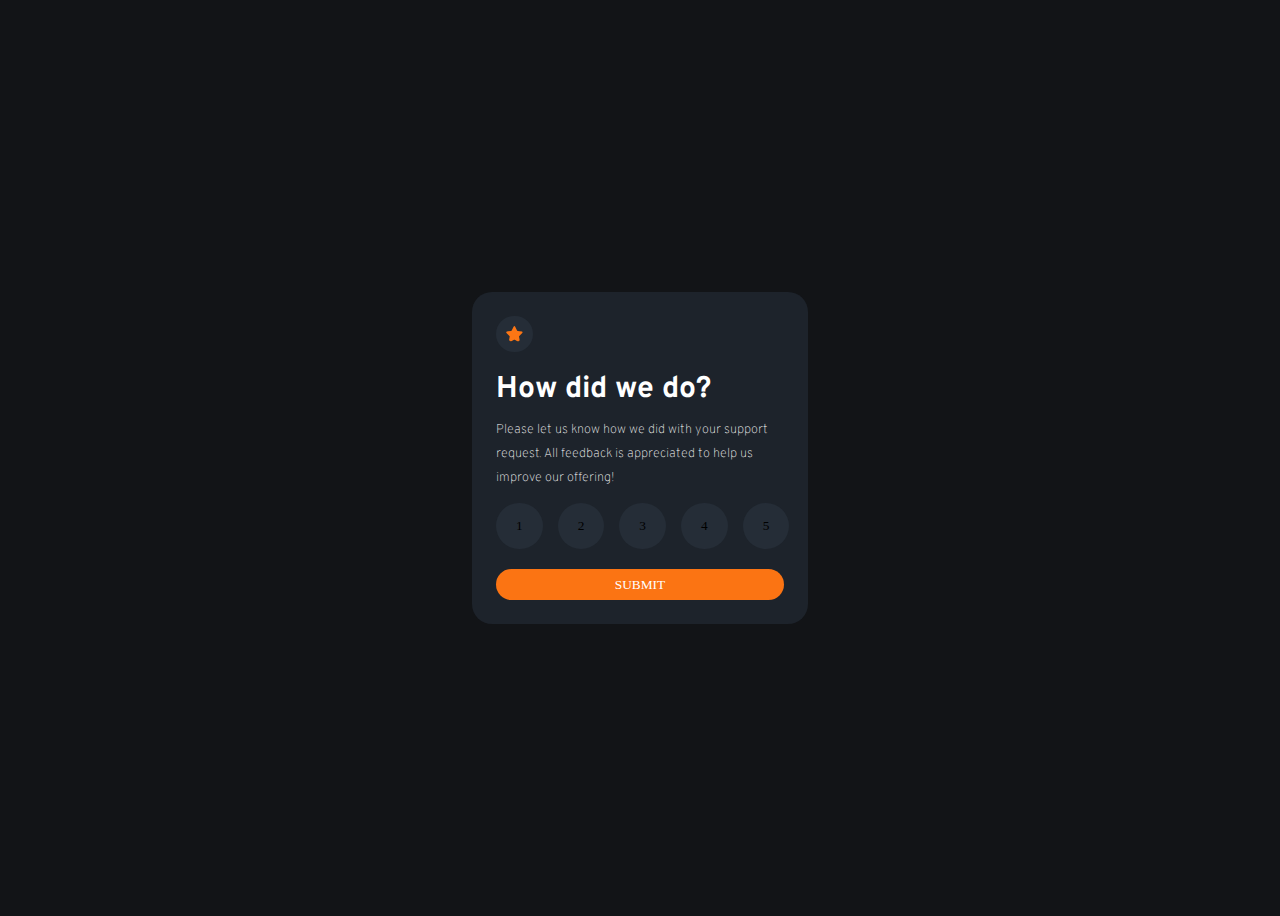
<file: index.html>
<!DOCTYPE html>
<html lang="en">
  <head>
    <meta charset="UTF-8" />
    <meta http-equiv="X-UA-Compatible" content="IE=edge" />
    <meta name="viewport" content="width=device-width, initial-scale=1.0" />
    <link rel="stylesheet" href="styles.css" />
    <link
      rel="icon"
      type="image/png"
      sizes="32x32"
      href="./images/favicon-32x32.png"
    />
    <title>Interactive Rating App | Frontend Mentor</title>
  </head>
  <body>
    <div class="rating-body">
      <div id="icon-1">
        <svg
          id="star-icon"
          width="17"
          height="16"
          xmlns="http://www.w3.org/2000/svg"
        >
          <path
            d="m9.067.43 1.99 4.031c.112.228.33.386.58.422l4.45.647a.772.772 0 0 1 .427 1.316l-3.22 3.138a.773.773 0 0 0-.222.683l.76 4.431a.772.772 0 0 1-1.12.813l-3.98-2.092a.773.773 0 0 0-.718 0l-3.98 2.092a.772.772 0 0 1-1.119-.813l.76-4.431a.77.77 0 0 0-.222-.683L.233 6.846A.772.772 0 0 1 .661 5.53l4.449-.647a.772.772 0 0 0 .58-.422L7.68.43a.774.774 0 0 1 1.387 0Z"
            fill="#FC7614"
          />
        </svg>
      </div>
      <div class='rate-message'>
        <h1>How did we do?</h1>
        <p>
          Please let us know how we did with your support request. All feedback
          is appreciated to help us improve our offering!
        </p>
      </div>
      <form>
      <div id="rate-buttons">
        
        <button class="select-button">1</button>
        <button class="select-button">2</button>
        <button class="select-button">3</button>
        <button class="select-button">4</button>
        <button class="select-button">5</button>
      </div>
      </form>
      <div>
        <button id="submit" class="submit-button">SUBMIT</button>
      </div>
    </div>
    <div class="thank-you-body hide">
      <img src="images/illustration-thank-you.svg" alt="thank you icon" />
      <p id="result-rating">
        You selected
        <span id="rate-number">0</span>
        out of 5
      </p>

      <div id="thank-you-p">
        <h1>Thank you!</h1>
        <p>
          We appreciate you taking the time to give a rating. If you ever need
          more support, don't hesitate to get in touch!
        </p>
      </div>
      <div>
        <button id="rate" class="submit-button">Rate us again</button>
      </div>
    </div>
    <script src="app.js"></script>
  </body>
</html>
</file>
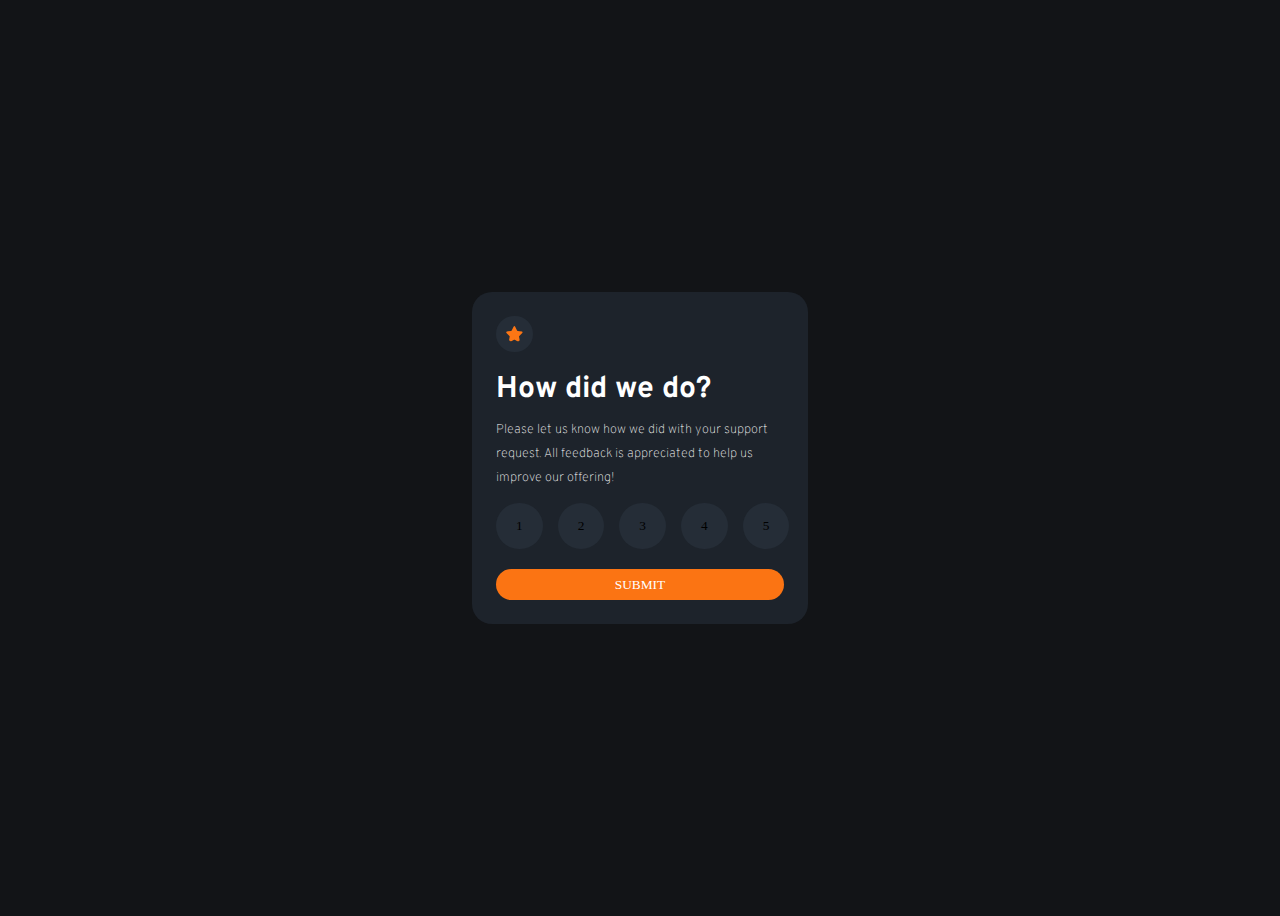
<file: intersctive rating app/index.html>
<!DOCTYPE html>
<html lang="en">
  <head>
    <meta charset="UTF-8" />
    <meta http-equiv="X-UA-Compatible" content="IE=edge" />
    <meta name="viewport" content="width=device-width, initial-scale=1.0" />
    <link rel="stylesheet" href="styles.css" />
    <link
      rel="icon"
      type="image/png"
      sizes="32x32"
      href="./images/favicon-32x32.png"
    />
    <title>Interactive Rating App | Frontend Mentor</title>
  </head>
  <body>
    <div class="rating-body">
      <div id="icon-1">
        <svg
          id="star-icon"
          width="17"
          height="16"
          xmlns="http://www.w3.org/2000/svg"
        >
          <path
            d="m9.067.43 1.99 4.031c.112.228.33.386.58.422l4.45.647a.772.772 0 0 1 .427 1.316l-3.22 3.138a.773.773 0 0 0-.222.683l.76 4.431a.772.772 0 0 1-1.12.813l-3.98-2.092a.773.773 0 0 0-.718 0l-3.98 2.092a.772.772 0 0 1-1.119-.813l.76-4.431a.77.77 0 0 0-.222-.683L.233 6.846A.772.772 0 0 1 .661 5.53l4.449-.647a.772.772 0 0 0 .58-.422L7.68.43a.774.774 0 0 1 1.387 0Z"
            fill="#FC7614"
          />
        </svg>
      </div>
      <div>
        <h1>How did we do?</h1>
        <p>
          Please let us know how we did with your support request. All feedback
          is appreciated to help us improve our offering!
        </p>
      </div>
      <div id="rate-buttons">
        <button class="select-button">1</button>
        <button class="select-button">2</button>
        <button class="select-button">3</button>
        <button class="select-button">4</button>
        <button class="select-button">5</button>
      </div>
      <div>
        <button id="submit" class="submit-button">SUBMIT</button>
      </div>
    </div>
    <div class="thank-you-body hide">
      <svg
        id="thankyou-icon"
        width="162"
        height="108"
        xmlns="http://www.w3.org/2000/svg"
      >
        <g fill="none">
          <path
            d="M30 93.744h-.044a23.456 23.456 0 0 1-1.61-.189.543.543 0 0 1 .155-1.076c.52.076 1.04.135 1.563.178a.538.538 0 0 1-.043 1.076l-.022.01Zm5.37-.205a.538.538 0 0 1-.08-1.076 19.51 19.51 0 0 0 1.54-.306.536.536 0 0 1 .645.403.538.538 0 0 1-.397.646c-.537.129-1.074.236-1.611.323l-.097.01Zm-12.137-1.312a.536.536 0 0 1-.183-.033 24.346 24.346 0 0 1-1.525-.608.539.539 0 0 1 .424-.99c.483.21.983.404 1.472.587a.538.538 0 0 1-.188 1.044Zm18.759-.829a.538.538 0 0 1-.242-1.022c.467-.226.934-.479 1.39-.742a.536.536 0 1 1 .538.93c-.478.275-.967.538-1.45.78a.536.536 0 0 1-.258.054h.022Zm-24.994-2.292a.536.536 0 0 1-.29-.08c-.457-.29-.913-.597-1.36-.91a.536.536 0 1 1 .612-.882c.436.307.876.597 1.322.883a.538.538 0 0 1-.284.99Zm30.772-1.544a.537.537 0 0 1-.408-.193.539.539 0 0 1 .06-.759l.117-.124c.355-.306.715-.624 1.074-.957a.537.537 0 1 1 .73.79c-.375.345-.74.673-1.106.985l-.123.102a.537.537 0 0 1-.344.156Zm-36.326-2.69a.537.537 0 0 1-.36-.14c-.402-.37-.8-.747-1.18-1.124a.539.539 0 0 1 .751-.769c.376.371.763.737 1.155 1.076a.538.538 0 0 1 .032.764.537.537 0 0 1-.398.194Zm41.305-2.21a.537.537 0 0 1-.398-.899c.355-.393.715-.79 1.074-1.2a.537.537 0 1 1 .806.71c-.365.415-.725.818-1.074 1.21a.537.537 0 0 1-.408.152v.026ZM6.724 79.723a.537.537 0 0 1-.424-.204 41.79 41.79 0 0 1-.989-1.308.539.539 0 0 1 .124-.753.536.536 0 0 1 .746.124c.312.425.629.85.962 1.27a.539.539 0 0 1-.42.871Zm50.579-2.383a.539.539 0 0 1-.419-.877c.338-.414.677-.828 1.015-1.253a.537.537 0 1 1 .838.672l-1.02 1.259a.537.537 0 0 1-.414.199ZM2.9 73.887a.537.537 0 0 1-.473-.312c-.257-.5-.499-1-.714-1.485a.539.539 0 0 1 .685-.72c.133.052.24.154.298.285.21.462.44.946.687 1.425a.539.539 0 0 1-.483.786v.021Zm58.753-2.028a.537.537 0 0 1-.424-.866l.988-1.275a.537.537 0 1 1 .848.656l-.988 1.275a.537.537 0 0 1-.424.188v.022ZM.682 67.286a.537.537 0 0 1-.537-.462A17.06 17.06 0 0 1 0 65.16a.538.538 0 1 1 1.074 0c.018.519.063 1.036.134 1.55a.539.539 0 0 1-.462.607l-.064-.032Zm65.24-.973a.537.537 0 0 1-.43-.867l.984-1.28a.536.536 0 0 1 .853.65l-.993 1.265a.537.537 0 0 1-.414.21v.022Zm88.49-2.96a.724.724 0 0 1-.15 0 .537.537 0 0 1-.366-.666c.134-.474.28-.99.424-1.544a.538.538 0 0 1 .655-.388.537.537 0 0 1 .382.662c-.145.538-.29 1.076-.43 1.565a.537.537 0 0 1-.515.372Zm-84.247-2.592a.536.536 0 0 1-.424-.867l.983-1.28a.54.54 0 1 1 .854.662l-.989 1.275a.537.537 0 0 1-.413.183l-.01.027Zm-68.924-.382a.536.536 0 0 1-.156 0 .538.538 0 0 1-.355-.673 21.47 21.47 0 0 1 .537-1.565.537.537 0 1 1 .994.403c-.193.49-.37.985-.537 1.474a.537.537 0 0 1-.473.334l-.01.027Zm154.782-3.863a.311.311 0 0 1-.102 0 .538.538 0 0 1-.43-.624c.097-.538.188-1.044.28-1.582a.545.545 0 1 1 1.073.178c-.09.538-.182 1.076-.279 1.614a.537.537 0 0 1-.542.414ZM74.46 55.209a.537.537 0 0 1-.424-.872l1.004-1.27a.537.537 0 1 1 .838.673l-.999 1.264a.537.537 0 0 1-.408.205h-.01ZM4.436 54.165a.539.539 0 0 1-.43-.855c.323-.436.666-.872 1.02-1.297a.537.537 0 1 1 .822.694 22.92 22.92 0 0 0-.977 1.237.537.537 0 0 1-.435.221Zm74.408-4.417a.539.539 0 0 1-.414-.877l1.026-1.248a.537.537 0 1 1 .843.667l-1.02 1.243a.537.537 0 0 1-.435.215Zm78.124-.161h-.043a.538.538 0 0 1-.494-.576c.043-.538.075-1.076.107-1.614a.538.538 0 0 1 .564-.538c.295.018.52.27.505.565a54.253 54.253 0 0 1-.107 1.614.538.538 0 0 1-.532.549ZM9.28 49.13a.537.537 0 0 1-.338-.958c.8-.646 1.316-.99 1.337-1.006a.536.536 0 0 1 .59.898s-.499.334-1.25.942a.536.536 0 0 1-.35.124h.011Zm74.075-4.74a.537.537 0 0 1-.403-.888c.35-.408.704-.817 1.074-1.22a.537.537 0 1 1 .806.71c-.355.403-.71.806-1.074 1.215a.537.537 0 0 1-.414.183h.01Zm73.742-1.797a.537.537 0 0 1-.537-.505 54.325 54.325 0 0 0-.118-1.614.54.54 0 1 1 1.074-.097c.048.538.091 1.076.118 1.614 0 .285-.221.52-.505.538l-.032.064Zm-69.064-3.416a.537.537 0 0 1-.392-.904c.365-.398.735-.79 1.106-1.178a.536.536 0 0 1 .779.737l-1.074 1.173a.537.537 0 0 1-.44.172h.02Zm68.092-3.502a.537.537 0 0 1-.537-.409 22.668 22.668 0 0 0-.408-1.533.539.539 0 0 1 1.03-.307c.151.538.296 1.05.425 1.587a.539.539 0 0 1-.398.651l-.112.01Zm-63.221-1.512a.537.537 0 0 1-.376-.92l1.165-1.13a.537.537 0 1 1 .763.76c-.387.365-.768.741-1.155 1.118a.537.537 0 0 1-.419.172h.022Zm5.14-4.745a.537.537 0 0 1-.355-.941l1.235-1.076a.539.539 0 1 1 .693.828c-.408.34-.817.689-1.225 1.039a.537.537 0 0 1-.37.15h.021Zm55.197-.575c-.247-.468-.505-.931-.779-1.378a.537.537 0 1 1 .918-.554c.285.463.537.947.811 1.431a.539.539 0 0 1-.478.791.537.537 0 0 1-.472-.29ZM103.5 25.055a.539.539 0 0 1-.322-.974c.44-.322.88-.634 1.32-.946a.537.537 0 0 1 .845.394.54.54 0 0 1-.227.488l-1.3.93a.536.536 0 0 1-.338.108h.022Zm46.132-1.56a.537.537 0 0 1-.381-.161c-.359-.359-.74-.717-1.144-1.076a.536.536 0 1 1 .709-.807c.408.36.81.742 1.197 1.135a.539.539 0 0 1 0 .759.537.537 0 0 1-.403.15h.022Zm-40.279-2.28a.537.537 0 0 1-.274-1.001c.473-.275.946-.538 1.418-.797a.54.54 0 0 1 .81.474.542.542 0 0 1-.273.468c-.467.253-.929.538-1.39.785a.536.536 0 0 1-.344.07h.053Zm34.737-1.894a.504.504 0 0 1-.258-.07c-.451-.248-.924-.49-1.407-.716a.539.539 0 0 1 .462-.974c.499.237.988.49 1.46.748a.538.538 0 0 1-.257 1.012Zm-28.49-1.195a.537.537 0 0 1-.2-1.038c.505-.204 1.01-.398 1.52-.581a.537.537 0 0 1 .366 1.011c-.495.178-.989.366-1.483.57a.536.536 0 0 1-.247.038h.043Zm22.045-1.452a.777.777 0 0 1-.156 0c-.505-.15-1.02-.29-1.53-.41a.553.553 0 0 1 .252-1.075c.537.129 1.074.269 1.611.425a.542.542 0 0 1-.15 1.076l-.027-.016Zm-15.456-.597a.537.537 0 0 1-.118-1.066c.537-.107 1.074-.21 1.61-.29a.543.543 0 0 1 .59.735.544.544 0 0 1-.423.34c-.537.082-1.036.178-1.557.286a.365.365 0 0 1-.102-.005Zm8.555-.603h-.038a32.41 32.41 0 0 0-1.579-.06.538.538 0 0 1 0-1.075c.537 0 1.074.027 1.638.06a.538.538 0 0 1-.032 1.075h.01Z"
            fill="#E6E6E6"
          />
          <path
            fill="#39475F"
            d="M119.847 100.221H58.146L70.332.793h55.025l5.747 7.601z"
          />
          <path fill="#61728D" d="M113.172 100.221H51.465L63.651.793h61.706z" />
          <path
            fill="#181F27"
            d="M110.132 81.354H58.576l8.791-71.695h51.557z"
          />
          <path
            fill="#1E252E"
            d="m92.743 50.055 14.897.177-.29 2.308-14.607-.252z"
          />
          <path
            fill="#39475F"
            d="m51.465 100.221 7.422 6.864 60.037.915.923-7.779z"
          />
          <path
            d="M99.096 29.058s2.572.183 3.888 5.03c1.316 4.847.865 18.377.865 18.377l-11.096-.177s-5.537-20.137 6.343-23.23Z"
            fill="#2D394B"
          />
          <path
            fill="#FC7614"
            d="M5.42 32.843 45.778 0l21.18 26.119L26.603 58.96z"
          />
          <path
            fill="#FFF"
            d="M27.49 21.931 45.56 7.226l3.497 4.313-18.07 14.706z"
          />
          <path
            d="m25.272 45.175 5.338-4.345a2.772 2.772 0 0 1 3.902.404 2.781 2.781 0 0 1-.404 3.91l-5.338 4.344a2.772 2.772 0 0 1-3.903-.404 2.781 2.781 0 0 1 .405-3.91ZM37.33 35.365l16.89-13.743a2.772 2.772 0 0 1 3.902.404 2.781 2.781 0 0 1-.405 3.909L40.83 39.679a2.772 2.772 0 0 1-3.903-.404 2.781 2.781 0 0 1 .405-3.91Z"
            fill="#FFF"
            opacity=".46"
          />
          <ellipse
            fill="#FFF"
            opacity=".3"
            cx="17.937"
            cy="33.636"
            rx="3.673"
            ry="3.68"
          />
          <ellipse
            fill="#FFF"
            opacity=".3"
            cx="21.664"
            cy="30.284"
            rx="3.673"
            ry="3.68"
          />
          <path
            d="M99.096 29.058s-5.838 2.103-3.803 18.581c1.493 12.073-3.55 28.056-11.004 28.25-7.454.193-21.202-.463-21.202-.463s7.159-18.56 5.676-34.145a14.786 14.786 0 0 1 .763-6.456c.87-2.373 2.487-4.842 5.494-5.245 6.004-.818 24.076-.522 24.076-.522Z"
            fill="#BAD6FA"
          />
          <path
            d="m58.957 76.63 26.342-.537s-4.017-3.992-4.27-14.154l-36.234.538a31.494 31.494 0 0 0 2.841 7.531 12.547 12.547 0 0 0 11.32 6.623Z"
            fill="#546F8D"
          />
          <path
            fill="#2D394B"
            d="m78.21 14.834-.918 6.041h26.621l.806-6.041z"
          />
          <path
            d="M85.54 86.19c-2.872-2.517-7.416-2.022-9.446 1.222a4.955 4.955 0 0 0-.8 2.647c0 3.98 2.744 6.59 8.227 5.492 4.184-.839 5.779-6.073 2.02-9.36Z"
            fill="#FFF"
            opacity=".48"
          />
          <ellipse
            fill="#FC7614"
            cx="147.188"
            cy="81.542"
            rx="14.812"
            ry="14.837"
          />
          <path
            d="M73.731 35.75a.537.537 0 0 1-.038-1.076c.113 0 11.343-.828 17.363-.29a.54.54 0 0 1-.096 1.076c-5.908-.538-17.079.274-17.186.285l-.043.005Zm-.891 7.279a.538.538 0 0 1-.038-1.076c.113 0 11.342-.828 17.363-.29a.54.54 0 0 1-.097 1.076c-5.907-.538-17.073.28-17.185.285l-.043.005Zm-.102 7.564a.538.538 0 0 1-.043-1.076c.112 0 11.347-.829 17.362-.29a.54.54 0 0 1-.096 1.075c-5.908-.538-17.073.28-17.186.286l-.037.005Zm-.715 7.564a.537.537 0 0 1-.037-1.076c.112 0 11.342-.829 17.362-.285a.54.54 0 0 1-.096 1.076c-5.908-.538-17.073.28-17.186.285h-.043Z"
            fill="#FFF"
          />
        </g>
      </svg>

      <p id="result-rating">
        You selected
        <span id="rate-number">0</span>
        out of 5
      </p>

      <div id="thank-you-p">
        <h1>Thank you!</h1>
        <p>
          We appreciate you taking the time to give a rating. If you ever need
          more support, don't hesitate to get in touch!
        </p>
      </div>
      <div>
        <button id="rate" class="submit-button">Rate us again</button>
      </div>
    </div>
    <script src="app.js"></script>
  </body>
</html>
</file>
<file: styles.css>
@import url("https://fonts.googleapis.com/css2?family=Overpass:wght@400;700&display=swap");

body {
  background-color: hsl(216, 12%, 8%);
  display: flex;
  flex-direction: column;
  align-items: center;
  justify-content: center;
  font-size: 15px;
  min-height: 100vh;
}
:root h1,
p {
  font-family: "Overpass";
  /* font-size: 0.8rem; */
}
#star-icon {
  border-radius: 100vw;
  background-color: hsl(213, 19%, 18%);
  padding: 10px;
}

h1 {
  margin-top: 15px;
  margin-bottom: 10px;
  font-weight: 700;
  color: hsl(0, 0%, 100%);
  font-size: 30px;
}

p {
  font-weight: 10;
  color: hsl(0, 0%, 100%);
  max-width: 40ch;
  margin-top: 10px;
  line-height: 1.5rem;
  font-size: 0.8rem;
  /* text-decoration-thickness: 0px; */
}

button {
  font-family: inherit;
}

.select-button {
  border-radius: 100vmax;
  padding: 15px 20px;
  background-color: hsl(213, 19%, 18%);
  align-self: center;
  border: 0;
  cursor: pointer;
  transition: 0.3s;
}

#rate-buttons {
  display: flex;
  align-items: center;
  justify-content: flex-start;
  gap: 15px;
}

.submit-button {
  background-color: hsl(25, 97%, 53%);
  border-radius: 20px;
  border: 0;
  width: 100%;
  padding: 0.5rem 1rem 0.4rem;
  margin-top: 20px;
  color: hsl(0, 0%, 100%);
  text-transform: uppercase;
  font-weight: 400;
  cursor: pointer;
  transition: 0.3s;
}

.rating-body,
.thank-you-body {
  border-radius: 20px;
  background-color: hsl(214, 20%, 14%);
  padding: 1.5rem;
  max-width: 18rem;
  max-height: 25rem;
}

.select-button:hover {
  background-color: hsl(217, 12%, 63%);
}

.submit-button:hover {
  background-color: white;
  color: hsl(25, 97%, 53%);
}

.select-button:focus {
  background-color: hsl(25, 97%, 53%);
}

.hide {
  display: none;
}
.thank-you-body {
  display: flex;
  flex-direction: column;
  align-items: center;
  justify-content: center;
}

#result-rating {
  color: hsl(25, 97%, 53%);
  border-radius: 20px;
  padding: 4px 10px;
  background-color: hsl(213, 19%, 18%);
  text-align: center;
  /* margin-top: 20px; */
}

#thank-you-p {
  text-align: center;
  font-size: 15px;
}

.thank-you-body img {
  display: block;
  margin: 0rem auto 2rem;
}
.hide {
  display: none;
}
</file>
<file: intersctive rating app/styles.css>
@import url("https://fonts.googleapis.com/css2?family=Overpass:wght@400;700&display=swap");

body {
  background-color: hsl(216, 12%, 8%);
  display: flex;
  flex-direction: column;
  align-items: center;
  justify-content: center;
  font-size: 15px;
  min-height: 100vh;
}
:root h1,
p {
  font-family: "Overpass";
  /* font-size: 0.8rem; */
}
#star-icon {
  border-radius: 100vw;
  background-color: hsl(213, 19%, 18%);
  padding: 10px;
}

h1 {
  margin-top: 15px;
  margin-bottom: 10px;
  font-weight: 700;
  color: hsl(0, 0%, 100%);
  font-size: 30px;
}

p {
  font-weight: 10;
  color: hsl(0, 0%, 100%);
  max-width: 40ch;
  margin-top: 10px;
  line-height: 1.5rem;
  font-size: 0.8rem;
  /* text-decoration-thickness: 0px; */
}

button {
  font-family: inherit;
}

.select-button {
  border-radius: 100vmax;
  padding: 15px 20px;
  background-color: hsl(213, 19%, 18%);
  align-self: center;
  border: 0;
  cursor: pointer;
  transition: 0.3s;
}

#rate-buttons {
  display: flex;
  align-items: center;
  justify-content: flex-start;
  gap: 15px;
}

.submit-button {
  background-color: hsl(25, 97%, 53%);
  border-radius: 20px;
  border: 0;
  width: 100%;
  padding: 0.5rem 1rem 0.4rem;
  margin-top: 20px;
  color: hsl(0, 0%, 100%);
  text-transform: uppercase;
  font-weight: 400;
  cursor: pointer;
  transition: 0.3s;
}

.rating-body,
.thank-you-body {
  border-radius: 20px;
  background-color: hsl(214, 20%, 14%);
  padding: 1.5rem;
  max-width: 18rem;
  max-height: 25rem;
}

.select-button:hover {
  background-color: hsl(217, 12%, 63%);
}

.submit-button:hover {
  background-color: white;
  color: hsl(25, 97%, 53%);
}

.select-button:focus {
  background-color: hsl(25, 97%, 53%);
}

.hide {
  display: none;
}
.thank-you-body {
  display: flex;
  flex-direction: column;
  align-items: center;
  justify-content: center;
}

#result-rating {
  color: hsl(25, 97%, 53%);
  border-radius: 20px;
  padding: 4px 10px;
  background-color: hsl(213, 19%, 18%);
  text-align: center;
  /* margin-top: 20px; */
}

#thank-you-p {
  text-align: center;
  font-size: 15px;
}

.thank-you-body #thankyou-icon {
  display: block;
  margin: 0rem auto 2rem;
}
.hide {
  display: none;
}
</file>
